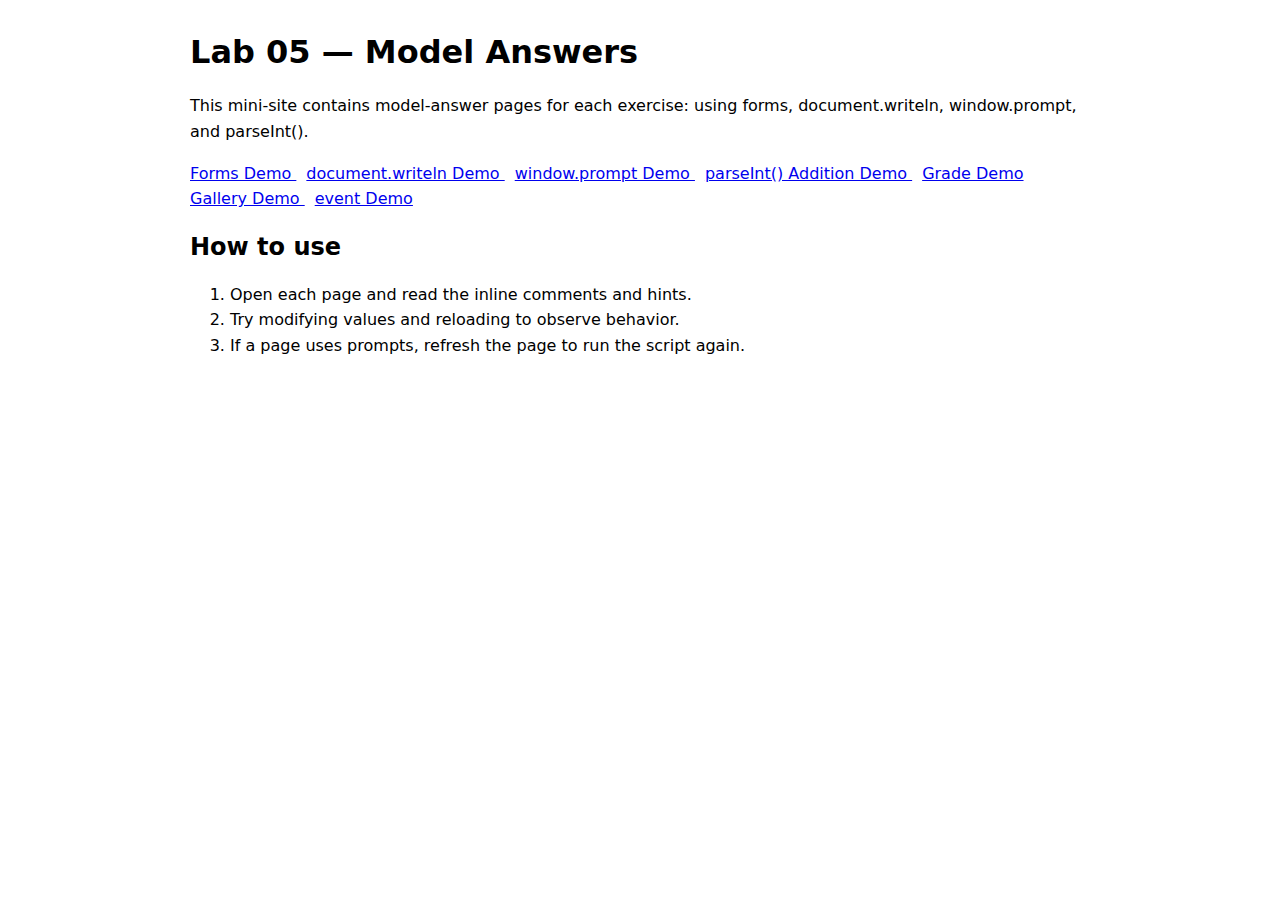
<file: index.html>
<!DOCTYPE html>
<html>
<head>

  <title>Lab 05 — Model Answers</title>
  <link rel="stylesheet" href="lab05_style.css">
</head>
<body>

  <h1>Lab 05 — Model Answers</h1>

  <p>
    This mini-site contains model-answer pages for each exercise: using forms,
    document.writeln, window.prompt, and parseInt().
  </p>

  <p>
    <a href="Form-demo.html">Forms Demo </a>
    <a href="Writeln-demo.html">document.writeln Demo </a>
    <a href="Prompt-demo.html">window.prompt Demo </a>
    <a href="Addition-demo.html">parseInt() Addition Demo </a>
    <a href="grade-demo.html">Grade Demo </a> 
    <a href="gallery-demo.html">Gallery Demo </a>
    <a href="event-demo.html">event Demo </a>
  </p>

  <h2>How to use</h2>
  <ol>
    <li>Open each page and read the inline comments and hints.</li>
    <li>Try modifying values and reloading to observe behavior.</li>
    <li>If a page uses prompts, refresh the page to run the script again.</li>
  </ol>

</body>
</html>
</file>
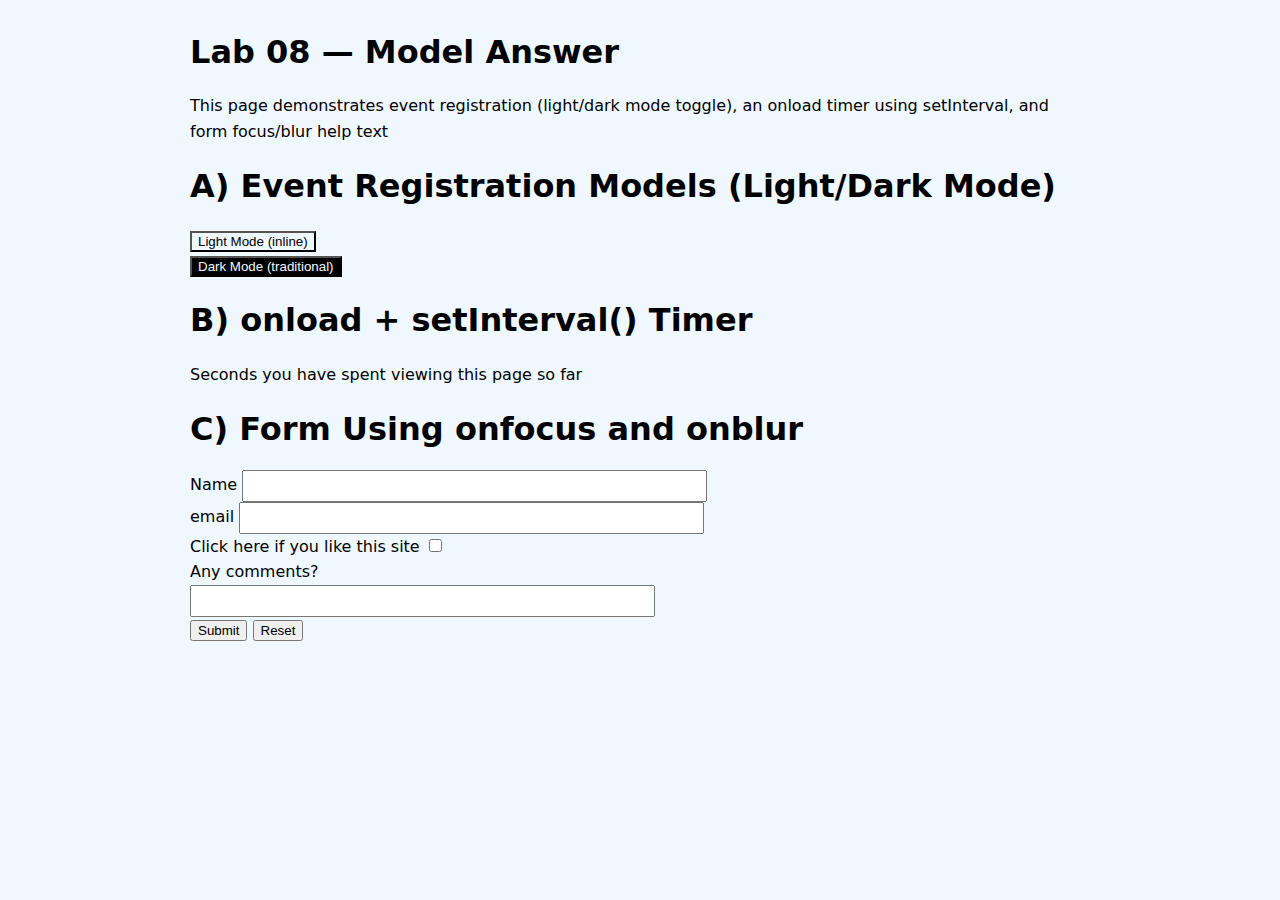
<file: event-demo.html>
<!DOCTYPE html>
<html lang="en">
<head>
    <link rel="stylesheet" href="lab05_style.css">
    <link rel="stylesheet" href="style.css">
    <title>Document</title>
    <style>
        .darkmode{
            background-color: black;
        color: aliceblue;
        }
        .lightmode{
            background-color: aliceblue;
            color: black;
            
        }
    </style>
    <script>
  function mode(){
        if (document.body.className === "lightmode") {
            document.body.className = "darkmode";
        } else {
            document.body.className = "lightmode";
        }
    }
     function toRed(){
            document.getElementById("text1").style.color = "red"
        document.getElementById("text2").style.color = "blue"
            document.getElementById("text4").style.color = "red"
        document.getElementById("text3").style.color = "yellow"
            
        
    }
    </script>
</head>
<body class="lightmode">
    <h1>Lab 08 — Model Answer</h1>
    <p>This page demonstrates event registration (light/dark mode toggle), an onload timer using setInterval, and form focus/blur help
text</p>
<h1> A) Event Registration Models (Light/Dark Mode)</h1>
<form id="changeMode">
<input type="button" id="light" value="Light Mode (inline)" class="lightmode" onclick="mode()"></input>
<br> <input type="button" id="dark" value="Dark Mode (traditional)" class="darkmode" onclick="mode()" ></input>
</form>
<h1>B) onload + setInterval() Timer</h1>
<p>Seconds you have spent viewing this page so far </p>
<h1>C) Form Using onfocus and onblur </h1>
<form>
    Name <input type="text" onblur="toRed()" id="text1"><br>
    email <input type="text" name="" id="text2" onfocus="toRed()">
    <br> Click here if you like this site <input type="checkbox" id="text4" onfocus="toRed()">
    <br> Any comments? <br>
    <input type="text" id="text3" > <br>
    <input type="submit">
    <input type="reset">
</form>
</body>
</html>
</file>
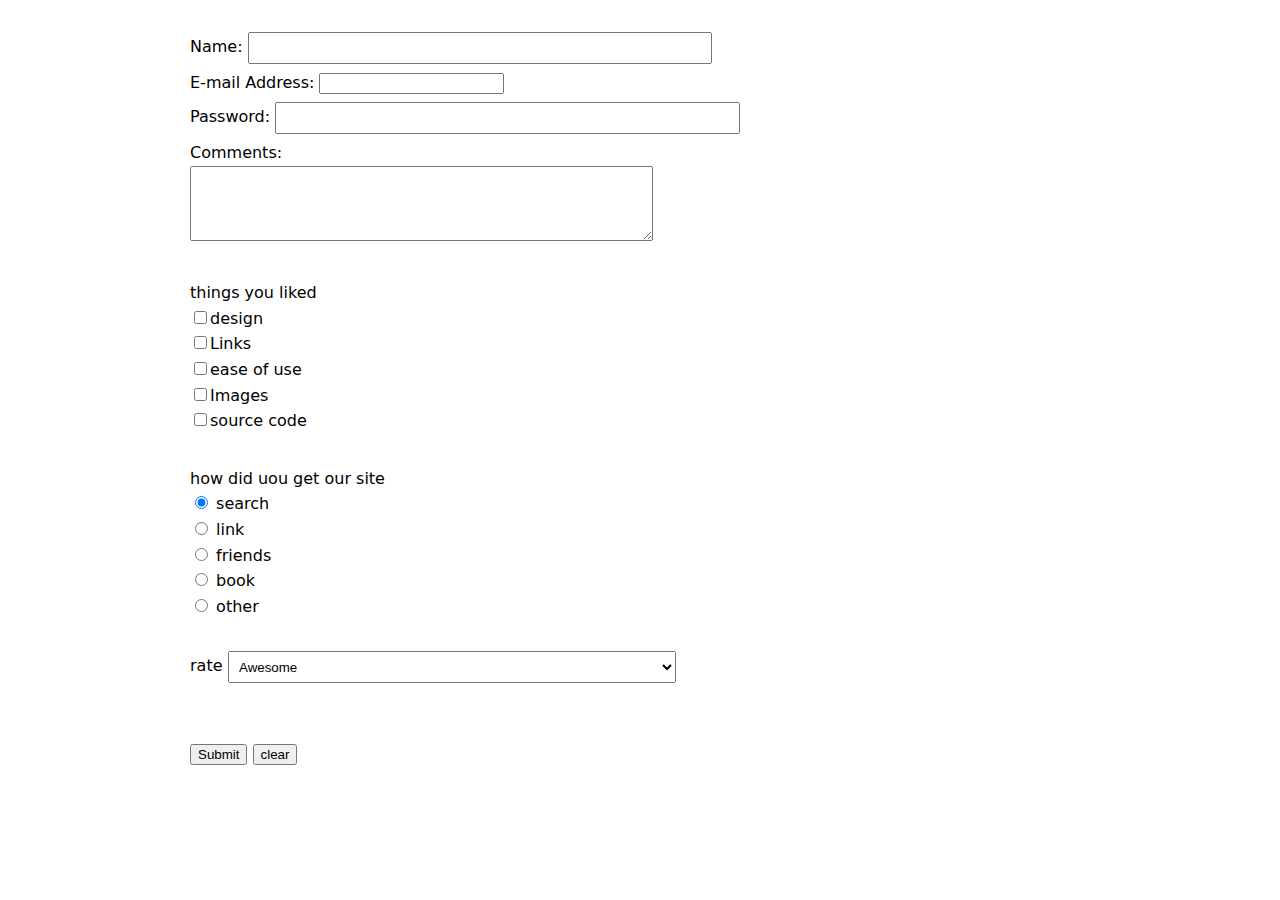
<file: Form-demo.html>
<!DOCTYPE html>
<html>

<head>
    <link rel="stylesheet" href="lab05_style.css">
    <title>form-demo</title>
</head>

<body>
    <div>
    <form method='post' action='#'>
        <input type="hidden" name="recipient" value="khaled@gmail.com">
        <input type="hidden" name="subject" value="Feedback Form">
        <input type="hidden" name="redirect" value="main.html">

        <label>Name:
            <input type="text" id="name" name="name"><br>
        </label>
        <label>E-mail Address:
            <input type="email" id="email" name="email"><br>
        </label>
        <label>Password:
            <input type="password" id="password" name="password"><br>
        </label>
        <label>Comments:<br>
            <textarea id="comments" name="comments" rows="4" cols="40"></textarea><br><br>
        </label>
        <label>things you liked <br>
            <input type="checkbox" id="design" value="design">design <br>
            <input type="checkbox" id="Links" value="links">Links <br>
            <input type="checkbox" id="ease" value="ease">ease of use <br>
            <input type="checkbox" id="images" value="images">Images <br>
            <input type="checkbox" id="code" value="code">source code <br>
        </label>
        <label> <br>how did uou get our site <br>
            <input type="radio" id="search" value="search" checked> search <br>
            <input type="radio" id="" value=""> link<br>
            <input type="radio" id="" value=""> friends<br>
            <input type="radio" id="" value=""> book<br>
            <input type="radio" id="" value=""> other <br>
        </label>
        <label><br> rate <select name="rate" id="rate">
                <option value="awesome">Awesome</option>
                <option value="great">Great</option>
                <option value="good">Good</option>
                <option value="fair">Fair</option>
                <option value="poor">Poor</option>
                <option value="awful">Awful</option>
            </select></label>
            <label><br><br>
                <input type="submit"> <input type="reset" value="clear">
            </label>
    </form>
</body>

</html>
</file>
<file: lab05_style.css>
/* Minimal styling to make pages readable; pure CSS, no frameworks */
:root { font-family: system-ui, -apple-system, Segoe UI, Roboto, Arial, sans-serif; line-height: 1.6; }
body { max-width: 900px; margin: 2rem auto; padding: 0 1rem; }
header { margin-bottom: 1.25rem; }
h1, h2 { line-height: 1.25; }
nav a { margin-right: .75rem; }
code { background: #f6f8fa; padding: .2rem .4rem; border-radius: .25rem; }
fieldset { border: 1px solid #ddd; padding: 1rem; border-radius: .5rem; }
label { display: block; margin: .4rem 0; }
input[type="text"], input[type="password"], textarea, select { width: min(100%, 28rem); padding: .4rem; }
.output { border: 1px dashed #bbb; padding: .5rem .75rem; border-radius: .5rem; background: #fafafa; margin-top: .5rem; }
small.hint { display:block; color:#555; font-style: italic; }
footer { margin-top: 2rem; font-size: .9rem; color: #555; }
a {
  margin-right: 10px;
}
</file>
<file: style.css>
/* Give each main section a bordered panel look */
section {
  border: 1px solid #ddd;
  border-radius: 0.5rem;
  padding: 0.75rem;
  margin: 0.75rem 0;
  background: #fafafa;
}

/* Keep controls neat */
button {
  margin-right: 0.5rem;
  margin-bottom: 0.5rem;
}

/* Make all images visually consistent */
img {
  border-radius: 0.25rem;
}

/* Thumbnails (small images inside sections) */
section img {
  cursor: pointer;
  margin-right: 0.35rem;
  border-radius: 0.25rem;
}

/* But preserve larger display image size if explicitly set */
section figure img[width],
section figure img[height] {
  cursor: default;
}

/* Flexible layout for elements placed side by side */
section div,
section figure {
  display: inline-block;
  vertical-align: middle;
  margin: 0.25rem 0.5rem;
}

/* Caption under images */
figcaption {
  font-size: 0.9rem;
  color: #555;
}

/* Small italic text for live feedback or hints */
p[aria-live],
span[aria-live] {
  min-height: 1.25rem;
  color: #444;
  font-style: italic;
}

/* List spacing for dynamically added notes */
ul, ol {
  margin-top: 0.5rem;
  margin-bottom: 0.5rem;
}

li {
  margin-left: 1rem;
}
</file>
